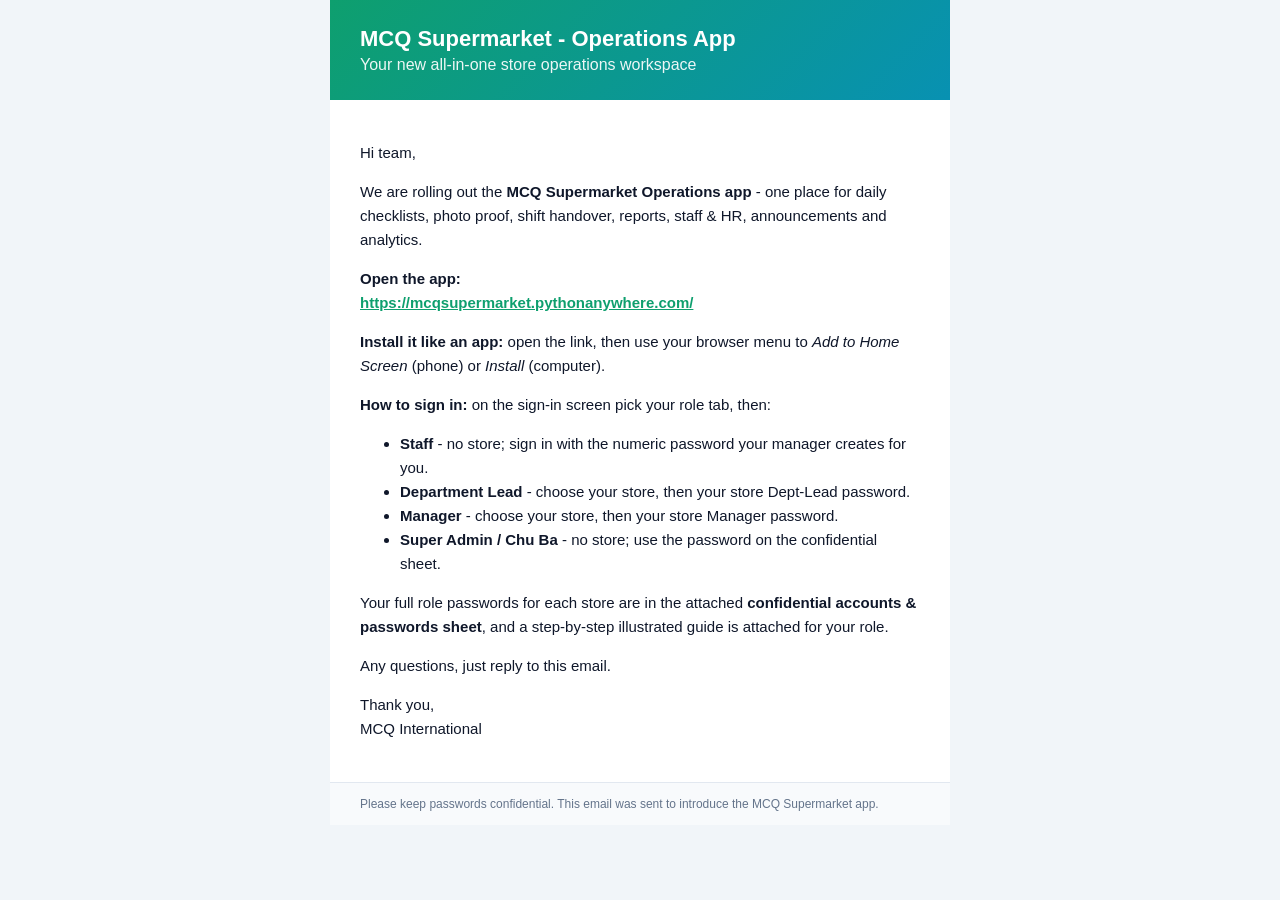
<file: guides/intro_email.html>
<!doctype html><html><body style="margin:0;background:#f1f5f9;font-family:Arial,Helvetica,sans-serif;color:#0f172a">
  <div style="max-width:620px;margin:0 auto;background:#ffffff">
    <div style="background:linear-gradient(135deg,#0e9f6e,#0891b2);padding:26px 30px;color:#fff">
      <div style="font-size:22px;font-weight:800">MCQ Supermarket - Operations App</div>
      <div style="opacity:.92;margin-top:4px">Your new all-in-one store operations workspace</div>
    </div>
    <div style="padding:26px 30px;line-height:1.6;font-size:15px">
      <p>Hi team,</p>
      <p>We are rolling out the <b>MCQ Supermarket Operations app</b> - one place for daily checklists, photo proof,
      shift handover, reports, staff & HR, announcements and analytics.</p>
      <p><b>Open the app:</b><br>
      <a href="https://mcqsupermarket.pythonanywhere.com/" style="color:#0e9f6e;font-weight:700">https://mcqsupermarket.pythonanywhere.com/</a></p>
      <p><b>Install it like an app:</b> open the link, then use your browser menu to
      <i>Add to Home Screen</i> (phone) or <i>Install</i> (computer).</p>
      <p><b>How to sign in:</b> on the sign-in screen pick your role tab, then:</p>
      <ul>
        <li><b>Staff</b> - no store; sign in with the numeric password your manager creates for you.</li>
        <li><b>Department Lead</b> - choose your store, then your store Dept-Lead password.</li>
        <li><b>Manager</b> - choose your store, then your store Manager password.</li>
        <li><b>Super Admin / Chu Ba</b> - no store; use the password on the confidential sheet.</li>
      </ul>
      <p>Your full role passwords for each store are in the attached <b>confidential accounts &amp; passwords sheet</b>,
      and a step-by-step illustrated guide is attached for your role.</p>
      <p>Any questions, just reply to this email.</p>
      <p>Thank you,<br>MCQ International</p>
    </div>
    <div style="background:#f8fafc;padding:14px 30px;font-size:12px;color:#64748b;border-top:1px solid #e2e8f0">
      Please keep passwords confidential. This email was sent to introduce the MCQ Supermarket app.
    </div>
  </div>
</body></html>
</file>
